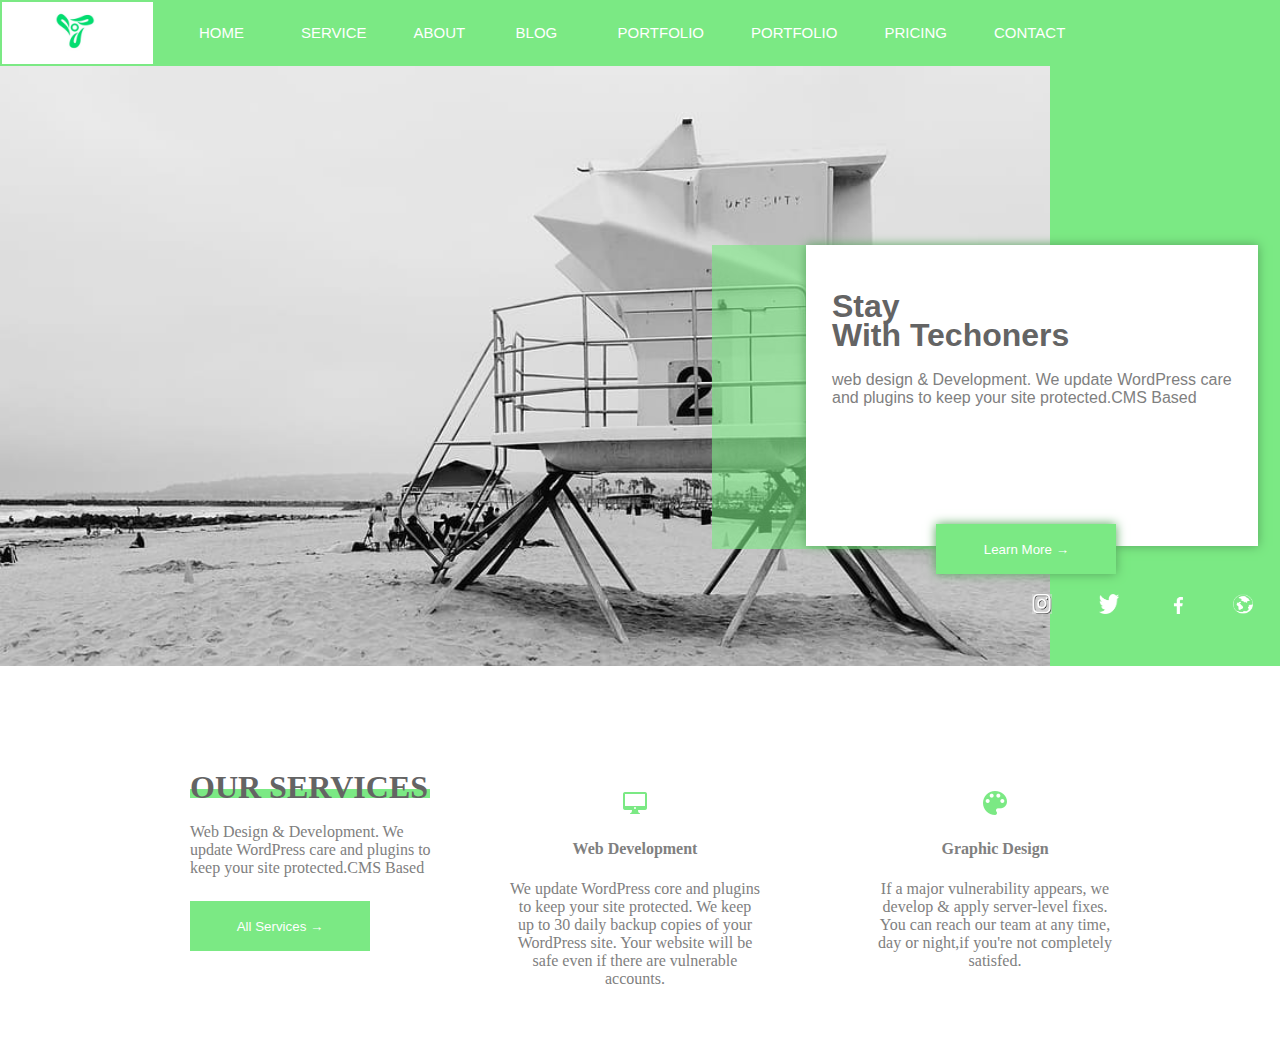
<file: Flex/day5.html>
<!DOCTYPE html>
<html lang="en">

<head>
    <meta charset='utf-8'>
    <title>Page Title</title>
    <meta name='viewport' content='width=device-width, initial-scale=1'>
    <link rel='stylesheet' type='text/css' media='screen' href='style.css'>
</head>

<body>
    <div id="table">
        <table>
            <tr>
                <td class="img"><img src="LOGO.jpg" alt="LOGO" width="40px" height="40px"></td>
                <td><a href="">HOME</a></td>
                <td><a href="">SERVICE</a></td>
                <td><a href="">ABOUT</a></td>
                <td><a href="">BLOG</a></td>
                <td><a href="">PORTFOLIO</a></td>
                <td><a href="">PORTFOLIO</a></td>
                <td><a href="">PRICING</a></td>
                <td><a href="">CONTACT</a></td>
            </tr>
        </table>
    </div>
    <div id="background">
        <div id="coblock"> 
        </div>
             <div id="block">
                <h1>Stay <br>
                    With Techoners
                </h1>
                <p>web design & Development. We update WordPress care and plugins to keep your site protected.CMS Based
                </p>
                <input id="learn" type="button" value="Learn More →">
             </div>
           
        <div id="logo">
            <table>
                <tr>
                    <td id="logotd"><a href=" " target="_blank"></a><img class="logo"  src="insta.png"></td>
                    <td id="logotd"><a href=" " target="_blank"></a><img class="logo" src="twi.png"></td>
                    <td id="logotd"><a href=" " target="_blank"></a><img class="logo" src="fb.png"></td>
                    <td id="logotd"><a href=" " target="_blank"></a><img class="logo" src="earth.png"></td>
                </tr>
            </table>
        </div>
    </div>
   <div  id="all">
    <div   id="d1">
     <h1>OUR SERVICES</h1>
     <p>Web Design & Development. We update WordPress care and plugins to keep your site protected.CMS Based </p>
     <input id="services" type="button" value="All Services →">
    </div>
    <div  id="d2">
        <img src="imac.png"><br>
        <h4>Web Development</h4>
        <p>We update WordPress core and plugins to keep your site protected. We keep up to 30 daily backup copies of your WordPress site.
            Your website will be safe even if there are vulnerable accounts.
        </p>
    </div>
    <div    id="d3">
        <img src="palette.png"><br>
        <h4>Graphic Design</h4>
        <p>If a major vulnerability appears, we develop & apply server-level fixes. You can reach our team at any time, day or night,if you're not completely satisfed.</p>
    </div>
   </div>
</body>

</html>
</file>
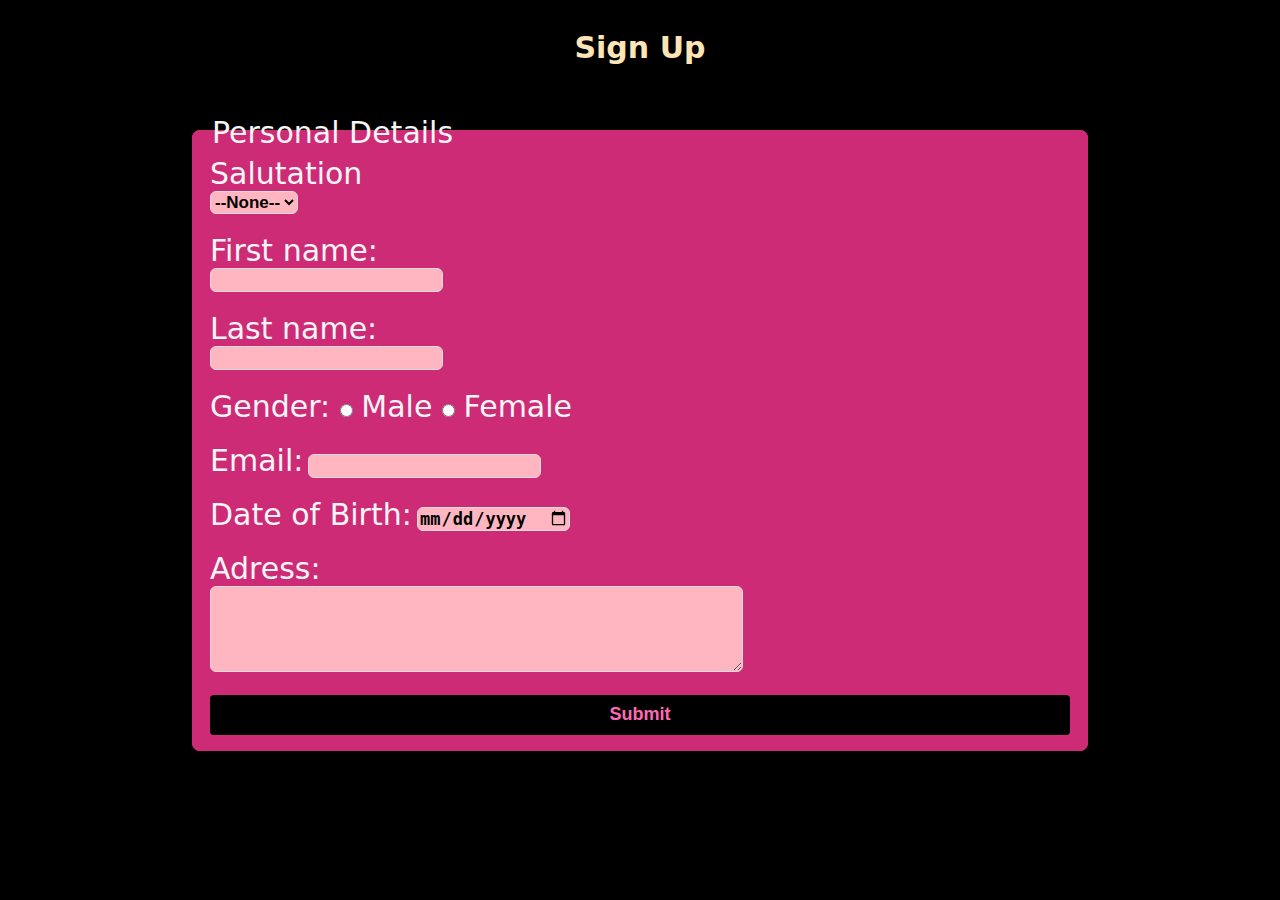
<file: Form/SignupForm.html>
<!DOCTYPE html>
  <html lang="en">
  <head>
    <meta charset='utf-8'>
    <title>Signup Form</title>
    <meta name='viewport' content='width=device-width, initial-scale=1'>
    <link rel="stylesheet"  href="styles.css">
  </head>
  <body><div>
    <p class="title">Sign Up</p>
    <div class="form" >
    <form action="/action_page.php" method="get" >
        <fieldset>
            <legend>Personal Details</legend>
            <div class="formin">
            <label for="salu">Salutation</label>
            <br>
            <select id="salu" name="Salutation">
             <option value="None">--None--</option>
             <option value="Bonjour">Bonjour</option>
             <option value="Salut">Salut</option>
            </select>
            </div>
            <br> 
            <div >
            <label for="fname">First name:</label><br>
            <input type="text" id="fname" name="fname" >
            </div>
            <br>
            <div >
            <label for="lname">Last name:</label><br>
            <input type="text" id="lname" name="lname" >
            </div>
            <br>
            <div >
              <label for="Gender">Gender:</label>
              <input type="radio" id="Gender" name="Gender" value="Male">
              <label for="Gender">Male</label>
              <input type="radio" id="Gender" name="Gender" value="Female">
              <label for="Gender">Female</label>
              </div>
              <br>
              <div >
              <label for="email">Email:</label>
              <input type="email" id="email" name="email" >
              </div>
              <br>
              <div >
              <label for="date">Date of Birth:</label>
              <input type="date" id="date" name="date" >
              </div>
              <br>
              <div >
              <label for="Adress">Adress:</label><br>
              <textarea name="Adress" rows="4" cols="50">                                                                
                </textarea>          
                </div>
              <br>
              <div >
              <input type="submit" value="Submit">
              </div>
        </fieldset>
    </form>
    </div>
    </div>
  </body>
  </html>
</file>
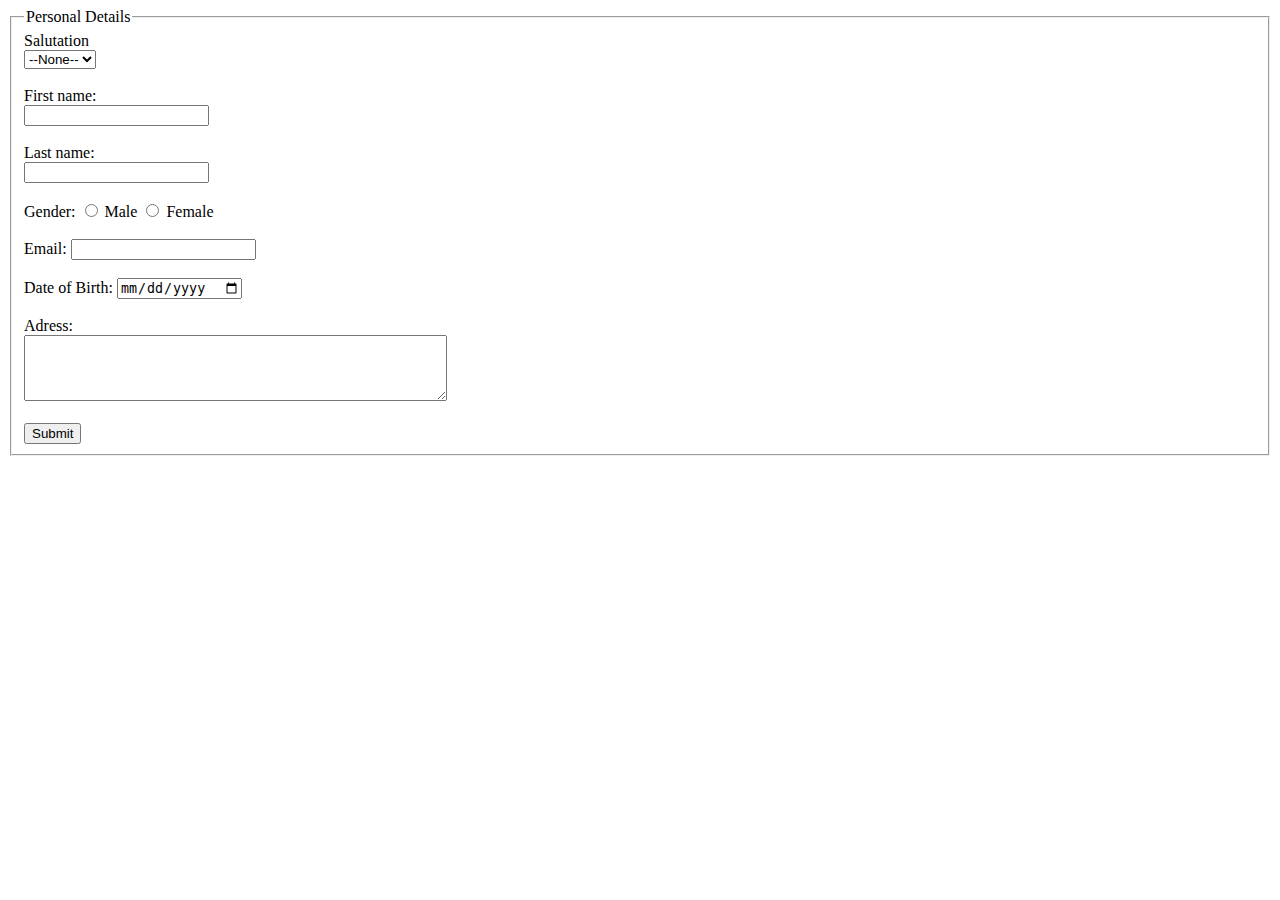
<file: SignupForm/SignupForm.html>
<!DOCTYPE html>
  <html lang="en">
  <head>
    <meta charset='utf-8'>
    <title>Signup Form</title>
    <meta name='viewport' content='width=device-width, initial-scale=1'>
  </head>
  <body>
    <form action="/action_page.php" method="get" >
        <fieldset>
            <legend>Personal Details</legend>
            <label for="salu">Salutation</label>
            <br>
            <select id="salu" name="Salutation">
             <option value="--None--">--None--</option>
             <option value="Bonjour">Bonjour</option>
             <option value="Salut">Salut</option>
            </select>
            <br> <br>
            <label for="fname">First name:</label><br>
            <input type="text" id="fname" name="fname" ><br>
            <br>
            <label for="lname">Last name:</label><br>
            <input type="text" id="lname" name="lname" ><br>
              <br>
              <label for="Gender">Gender:</label>
              <input type="radio" id="Gender" name="Gender" value="Male">
              <label for="Gender">Male</label>
              <input type="radio" id="Gender" name="Gender" value="Female">
              <label for="Gender">Female</label>
              <br><br>
              <label for="email">Email:</label>
              <input type="email" id="email" name="email" >
              <br><br>
              <label for="date">Date of Birth:</label>
              <input type="date" id="date" name="date" >
              <br><br>
              <label for="Adress">Adress:</label><br>
              <textarea name="Adress" rows="4" cols="50">                                                                
                </textarea>          
              <br>
              <br>
              <input type="submit" value="Submit">

        </fieldset>
    </form>
  </body>
  </html>
</file>
<file: Flex/style.css>
#table{
    background-color: rgb(123, 233, 132);
    position: fixed;
    width: 100%;
    top: 0;
    z-index: 1000;
}
body{
    margin: 0px;
}
td{
  width: 55px;
  height: 60px;
  padding-left: 44px;
}
.img{
    background-color: white;
    width: 150px;
    height: 60px;
    padding-left: 5%;
}
a{
  text-decoration: none;
  color: white;
  font-family: Arial, Helvetica, sans-serif;
  font-size: 15px;
}
#background{
    background-image: url(foto.jpg);
    background-size: 1050px 700px;
    background-repeat: no-repeat;
    width: 100%;
    height: 600px;
    background-color: rgb(123, 233, 132);
   top:66px ;
   position: absolute;
}
#coblock{
    background-color:rgb(123, 233, 132) ;
    width: 300px;
    height:304px;
    margin: 14%;
    margin-left:  55.6%;
    position:absolute ;
    opacity: .6;
}
#block{
    background-color: white;
    width: 400px;
    height: 250px;
   margin: 14%;
   margin-left:  63%;
    padding: 2%;
    position:absolute ;
    box-shadow:0px 0px 10px rgb(87, 165, 93) ;
    font-family: Arial, Helvetica, sans-serif;
    color: grey;

}
h1{
    color: rgb(100, 100, 100);
    line-height: 0.9 ;
}
h1::before { 
    content: " ";
    position: absolute;
    width: 24%;
    height:3%;
    background-color: rgb(123, 233, 132) ;
    top: 38px;
    height: -10px;
    z-index: -1;
  }
#learn{
    background-color: rgb(123, 233, 132);
    color: white;
    border:none;
    height: 50px;
    width: 180px;
    position: absolute;
    top: 279px;
    left: 130px;
    box-shadow:0px 0px 10px rgb(87, 165, 93) ;
}
#learn:hover{
    background-color: rgb(52, 122, 57);
}
.logo{
    width: 20px;
    height: 20px;
    
}
#logo{
    margin: 41%;
    margin-left:  77%;
}
#logotd{
    width: 5px;
    height: 5px;
}
#all{
    position: absolute;
    display: inline-flex;
    top: 700px;
   width: 1000px;
    margin: 4%;
    margin-left: 160px;
   
    color: gray;

}
#d1{
   width: 400px; 
   margin-left: 30px;
  

}
#d2{
    padding-left:4%;
    padding:4%;
    width: 400px; 
    margin-left: 30px;
    text-align: center;
}
#d3{
    padding:4%;
    width: 400px; 
    margin-left: 30px;
    text-align: center;

}
#services{
    background-color: rgb(123, 233, 132);
    color: white;
    border:none;
    height: 50px;
    width: 180px;
    position: absolute;
    top: 150px;
    left: 30Ppx;
}
#services:hover{
    background-color: rgb(52, 122, 57);
}
</file>
<file: Form/styles.css>
body {
    font-family: system-ui, -apple-system, BlinkMacSystemFont, 'Segoe UI', Roboto, Oxygen, Ubuntu, Cantarell, 'Open Sans', 'Helvetica Neue', sans-serif, sans-serif;
    background-color:black;
    font-weight: 300;
    
  } 
  .title
   {
    font-size: 30px;
    font-weight: bold;
    color: #ffe4b5;
     text-align: center;
    
  }

  form {
    width: 900px;
    height: 50px  ;
    padding: 20px;
    margin: 20px auto;
    
  }
  
  .form:hover {
    transform: scale(1.05);
  }
  
  fieldset{
    border:   6px solid #ce2b77;
    border-radius: 8px;
    box-shadow:   2px 10px #c06c93(0, 0, 0, 1);
    background-color:#ce2b77;

  }

  
  label,legend {
    color: whitesmoke;
    font-size: 30px;
    font-weight: lighter;
  }
  
   input, select,
  textarea {
    border: 1px solid #dddddd;
    border-radius: 6px;
    font-weight: bold;
    font-size: 17px;
    transition: border-color 0.3s ease-in-out;
    background-color: #ffb6c1;
    color: black;
  }
  
  input[type="submit"] {
    width: 100%;
    height: 40px;
    background-color:black;
    color: #ff69b4;
    border: none;
    border-radius: 4px;
    cursor: pointer;
    font-size: 18px;
    transition: background-color 0.3s ease-in-out;
  }
  
  input[type="submit"]:hover {
    color:black;
    background-color: #ff69b4;
  }
</file>
